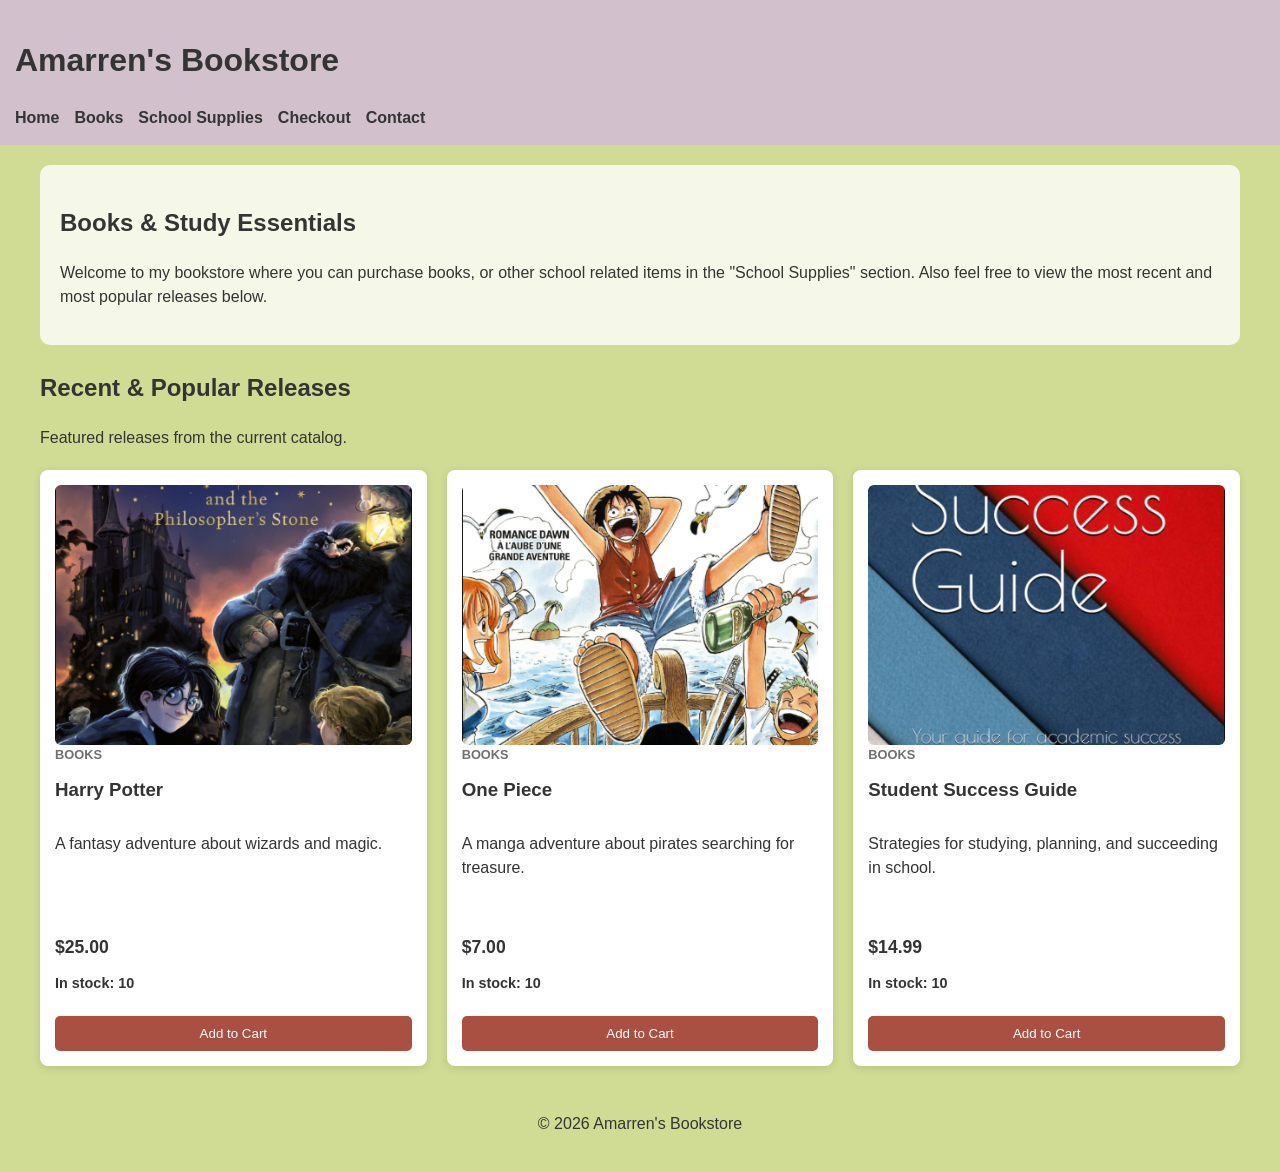
<file: index.html>
<!DOCTYPE html>
<html lang="en"><head><meta charset="UTF-8"><meta name="viewport" content="width=device-width, initial-scale=1.0"><title>Amarren's Bookstore</title><link rel="stylesheet" href="styles.css"></head>
<body><header><h1>Amarren's Bookstore</h1><nav>
<a href="index.html">Home</a><a href="search.html">Books</a><a href="other-items.html">School Supplies</a><a href="checkout.html">Checkout</a><a href="contact.html">Contact</a>
</nav></header><main>
<section class="hero"><h2>Books & Study Essentials</h2><p>Welcome to my bookstore where you can purchase books, or other school related items in the "School Supplies" section. Also feel free to view the most recent and most popular releases below. </p></section>
<section><h2>Recent &amp; Popular Releases</h2><p>Featured releases from the current catalog.</p><div class="product-grid" id="featured-products"></div></section>

</main><footer><p>&copy; 2026 Amarren's Bookstore</p></footer><script src="script.js"></script><script>document.addEventListener("DOMContentLoaded",()=>renderProducts("featured-products",[products[0],products[1],products[2]]));</script></body></html>
</file>
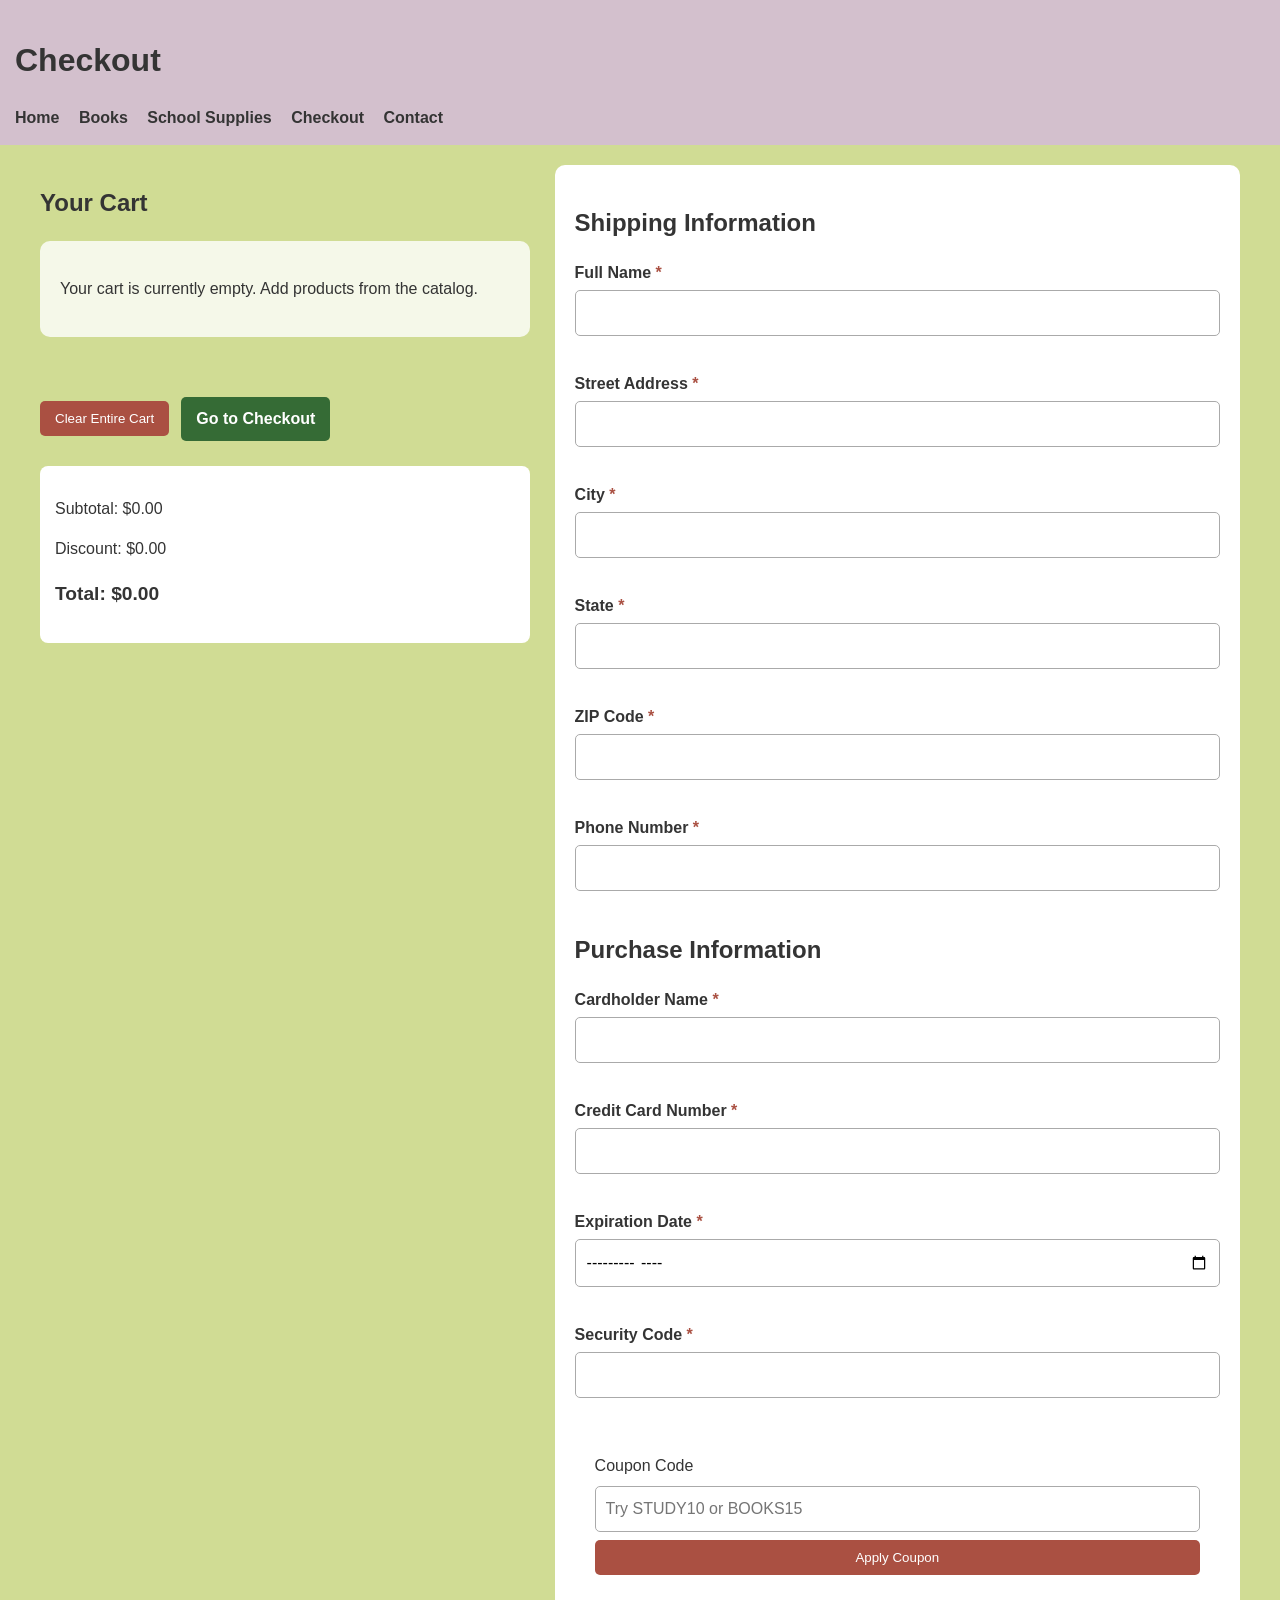
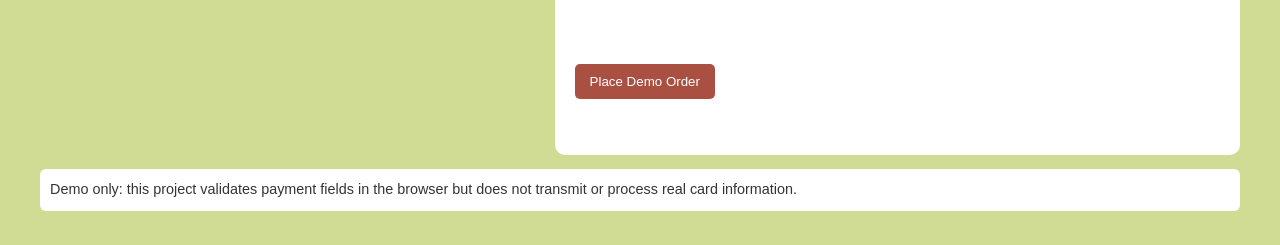
<file: checkout.html>
<!DOCTYPE html>

<html lang="en">

<head>

  <meta charset="UTF-8">

  <meta
    name="viewport"
    content="width=device-width, initial-scale=1.0"
  >

  <title>Checkout</title>

  <link
    rel="stylesheet"
    href="styles.css"
  >

</head>


<body>

<header>

  <h1>Checkout</h1>

  <nav>

    <a href="index.html">Home</a>

    <a href="search.html">Books</a>

    <a href="other-items.html">
      School Supplies
    </a>

    <a href="checkout.html">
      Checkout
    </a>

    <a href="contact.html">
      Contact
    </a>

  </nav>

</header>


<main>

  <section class="checkout-layout">


    <!-- =================================================
         SHOPPING CART
         ================================================= -->

    <div>

      <h2>Your Cart</h2>

      <div
        id="cart-items"
        class="cart-box"
      ></div>


      <!-- Messages such as stock/quantity warnings -->

      <p
        id="cart-message"
        class="form-message error-message"
        aria-live="polite"
      ></p>


      <!-- Cart controls -->

      <div class="cart-controls">

        <button
          type="button"
          id="clear-cart"
        >
          Clear Entire Cart
        </button>


        <a
          href="checkout.html"
          class="checkout-button"
        >
          Go to Checkout
        </a>

      </div>


      <!-- Order totals -->

      <div class="totals">

        <p>
          Subtotal:
          <span id="checkout-subtotal">
            $0.00
          </span>
        </p>


        <p>
          Discount:
          <span id="discount-amount">
            $0.00
          </span>
        </p>


        <p class="grand-total">

          Total:
          <span id="checkout-total">
            $0.00
          </span>

        </p>

      </div>

    </div>



    <!-- =================================================
         CHECKOUT FORM
         ================================================= -->

    <form
      id="checkout-form"
      novalidate
    >


      <!-- SHIPPING INFORMATION -->

      <h2>
        Shipping Information
      </h2>


      <div class="form-field">

        <label for="full-name">

          Full Name
          <span>*</span>

        </label>

        <input
          id="full-name"
          name="full-name"
          type="text"
          autocomplete="name"
          required
        >

        <small class="field-error"></small>

      </div>


      <div class="form-field">

        <label for="street-address">

          Street Address
          <span>*</span>

        </label>

        <input
          id="street-address"
          name="street-address"
          type="text"
          autocomplete="street-address"
          required
        >

        <small class="field-error"></small>

      </div>


      <div class="form-field">

        <label for="city">

          City
          <span>*</span>

        </label>

        <input
          id="city"
          name="city"
          type="text"
          autocomplete="address-level2"
          required
        >

        <small class="field-error"></small>

      </div>


      <div class="form-field">

        <label for="state">

          State
          <span>*</span>

        </label>

        <input
          id="state"
          name="state"
          type="text"
          autocomplete="address-level1"
          required
        >

        <small class="field-error"></small>

      </div>


      <div class="form-field">

        <label for="zip-code">

          ZIP Code
          <span>*</span>

        </label>

        <input
          id="zip-code"
          name="zip-code"
          type="text"
          autocomplete="postal-code"
          required
        >

        <small class="field-error"></small>

      </div>


      <div class="form-field">

        <label for="phone">

          Phone Number
          <span>*</span>

        </label>

        <input
          id="phone"
          name="phone"
          type="tel"
          autocomplete="tel"
          required
        >

        <small class="field-error"></small>

      </div>



      <!-- PURCHASE INFORMATION -->

      <h2>
        Purchase Information
      </h2>


      <div class="form-field">

        <label for="cardholder-name">

          Cardholder Name
          <span>*</span>

        </label>

        <input
          id="cardholder-name"
          name="cardholder-name"
          type="text"
          autocomplete="cc-name"
          required
        >

        <small class="field-error"></small>

      </div>


      <div class="form-field">

        <label for="card-number">

          Credit Card Number
          <span>*</span>

        </label>

        <input
          id="card-number"
          name="card-number"
          type="text"
          inputmode="numeric"
          autocomplete="cc-number"
          required
        >

        <small class="field-error"></small>

      </div>


      <div class="form-field">

        <label for="expiration">

          Expiration Date
          <span>*</span>

        </label>

        <input
          id="expiration"
          name="expiration"
          type="month"
          autocomplete="cc-exp"
          required
        >

        <small class="field-error"></small>

      </div>


      <div class="form-field">

        <label for="security-code">

          Security Code
          <span>*</span>

        </label>

        <input
          id="security-code"
          name="security-code"
          type="password"
          inputmode="numeric"
          maxlength="4"
          autocomplete="cc-csc"
          required
        >

        <small class="field-error"></small>

      </div>



      <!-- COUPON -->

      <div class="coupon-box">

        <label for="coupon-code">
          Coupon Code
        </label>

        <input
          id="coupon-code"
          type="text"
          placeholder="Try STUDY10 or BOOKS15"
        >

        <button
          type="button"
          id="apply-coupon"
        >
          Apply Coupon
        </button>

        <p
          id="coupon-message"
          class="form-message"
        ></p>

      </div>



      <!-- PLACE ORDER -->

      <button type="submit">

        Place Demo Order

      </button>


      <!-- ORDER CONFIRMATION -->

      <p
        id="checkout-message"
        class="form-message"
        aria-live="polite"
      ></p>


    </form>

  </section>


  <p class="demo-note">

    Demo only: this project validates payment fields
    in the browser but does not transmit or process
    real card information.

  </p>

</main>


<script src="script.js"></script>

</body>

</html>
</file>
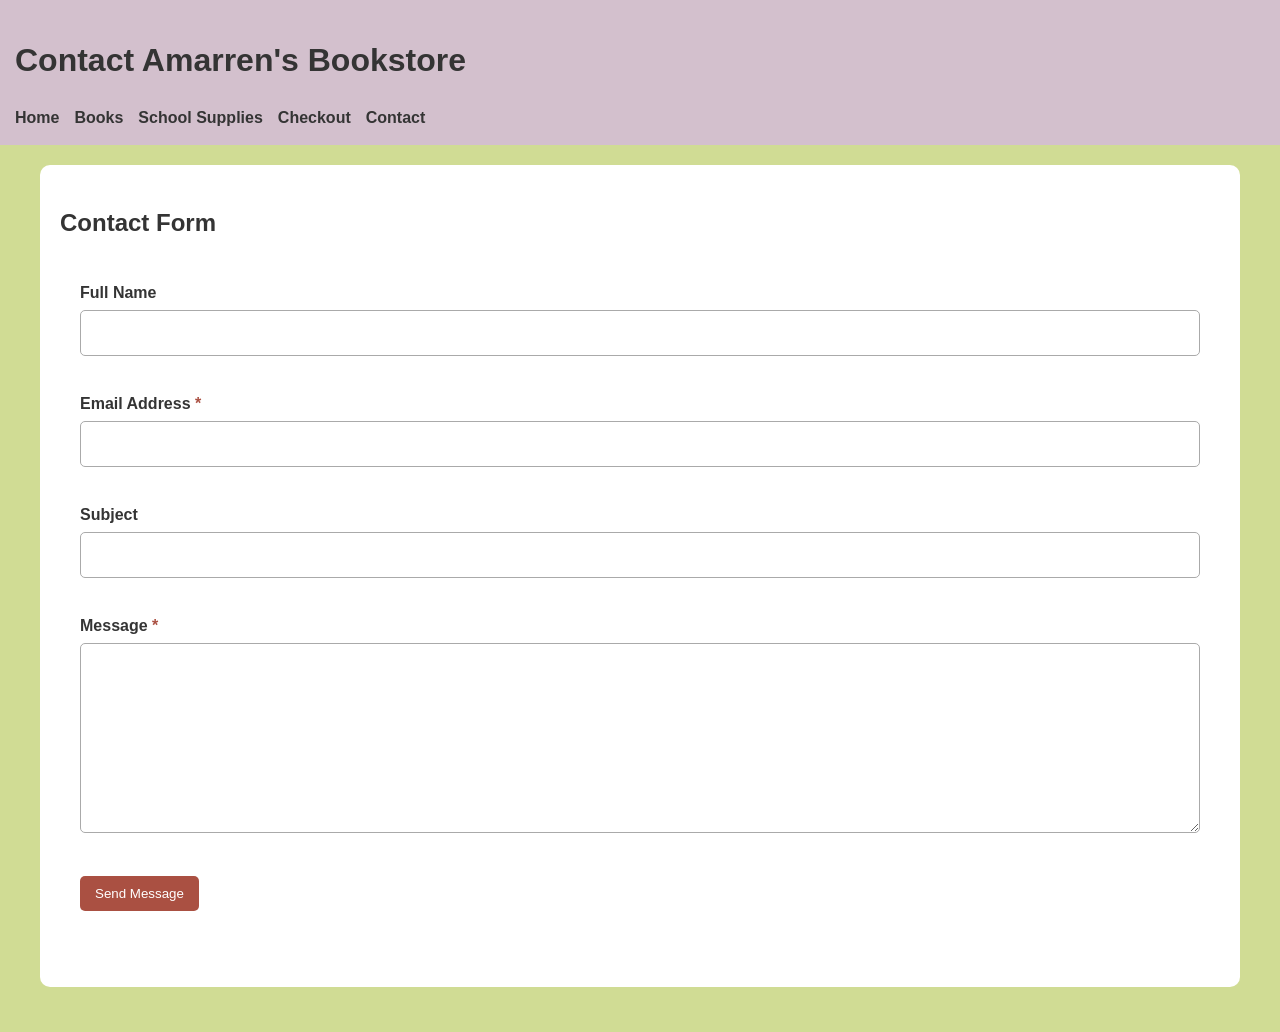
<file: contact.html>
<!DOCTYPE html><html lang="en"><head><meta charset="UTF-8"><meta name="viewport" content="width=device-width, initial-scale=1.0"><title>Contact Amarren's Bookstore</title><link rel="stylesheet" href="styles.css"></head><body><header><h1>Contact Amarren's Bookstore</h1><nav>
<a href="index.html">Home</a><a href="search.html">Books</a><a href="other-items.html">School Supplies</a><a href="checkout.html">Checkout</a><a href="contact.html">Contact</a>
</nav></header><main><section class="form-card"><h2>Contact Form</h2><form id="contact-form" novalidate><div class="form-field"><label for="contact-name">Full Name</label><input id="contact-name" type="text"><small class="field-error"></small></div><div class="form-field"><label for="email">Email Address <span>*</span></label><input id="email" type="email" required><small class="field-error"></small></div><div class="form-field"><label for="subject">Subject</label><input id="subject" type="text"><small class="field-error"></small></div><div class="form-field"><label for="message">Message <span>*</span></label><textarea id="message" rows="7" required></textarea><small class="field-error"></small></div><button type="submit">Send Message</button><p id="contact-message" class="form-message"></p></form></section></main><script src="script.js"></script></body></html>
</file>
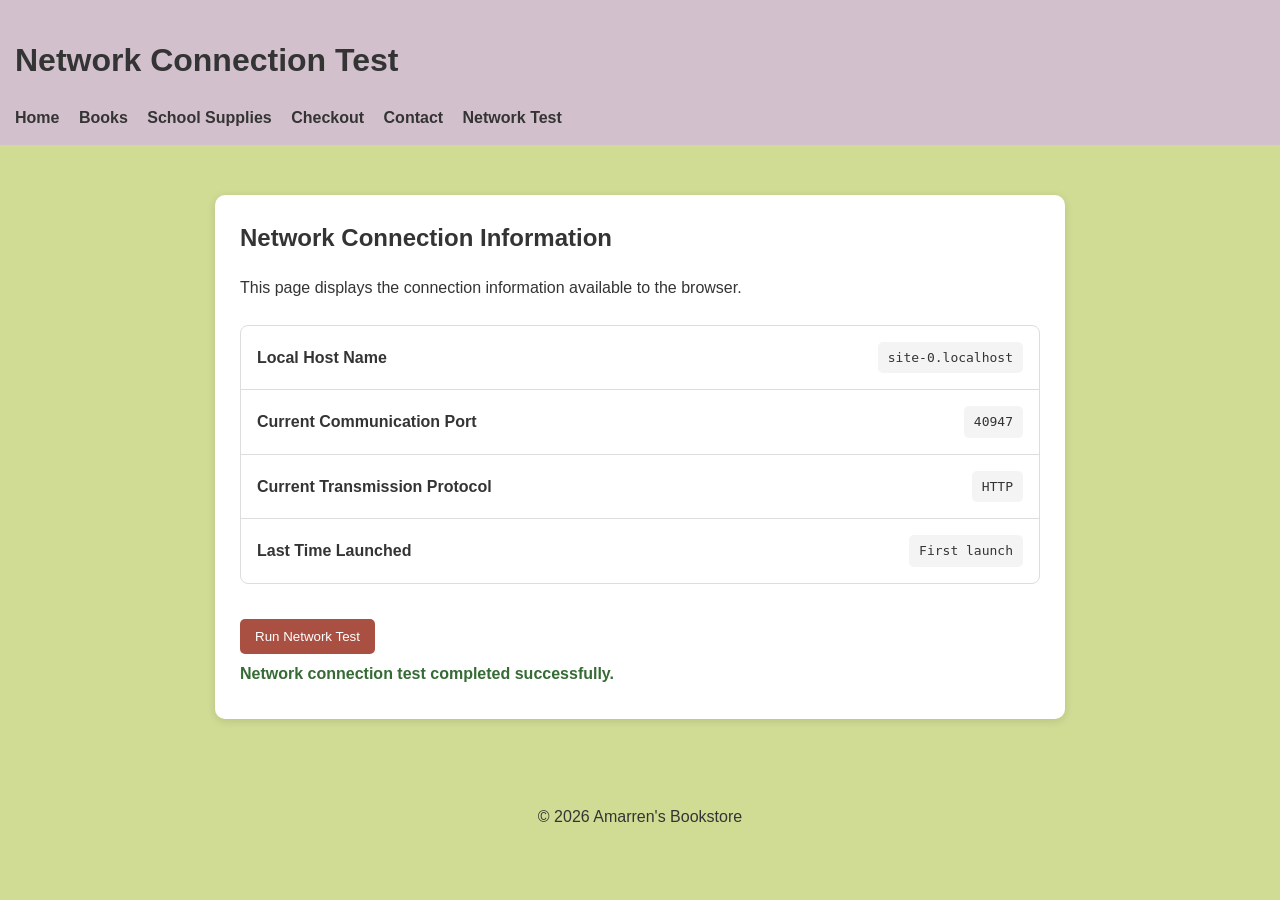
<file: network-test.html>
<!DOCTYPE html>
<html lang="en">

<head>
    <meta charset="UTF-8">
    <meta name="viewport" content="width=device-width, initial-scale=1.0">

    <title>Network Connection Test</title>

    <link rel="stylesheet" href="styles.css">
</head>

<body>

<header>

    <h1>Network Connection Test</h1>

    <nav>
        <a href="index.html">Home</a>
        <a href="search.html">Books</a>
        <a href="other-items.html">School Supplies</a>
        <a href="checkout.html">Checkout</a>
        <a href="contact.html">Contact</a>
        <a href="network-test.html">Network Test</a>
    </nav>

</header>


<main>

    <section class="network-test-card">

        <h2>Network Connection Information</h2>

        <p>
            This page displays the connection information available
            to the browser.
        </p>


        <div class="network-information">

            <div class="network-row">

                <strong>Local Host Name</strong>

                <span id="host-name">
                    Detecting...
                </span>

            </div>


            <div class="network-row">

                <strong>Current Communication Port</strong>

                <span id="communication-port">
                    Detecting...
                </span>

            </div>


            <div class="network-row">

                <strong>Current Transmission Protocol</strong>

                <span id="transmission-protocol">
                    Detecting...
                </span>

            </div>


            <div class="network-row">

                <strong>Last Time Launched</strong>

                <span id="last-launched">
                    Detecting...
                </span>

            </div>

        </div>


        <button
            type="button"
            id="run-network-test"
        >
            Run Network Test
        </button>


        <p
            id="network-test-message"
            class="form-message"
            aria-live="polite"
        ></p>

    </section>

</main>


<footer>

    <p>&copy; 2026 Amarren's Bookstore</p>

</footer>


<script src="script.js"></script>

</body>

</html>
</file>
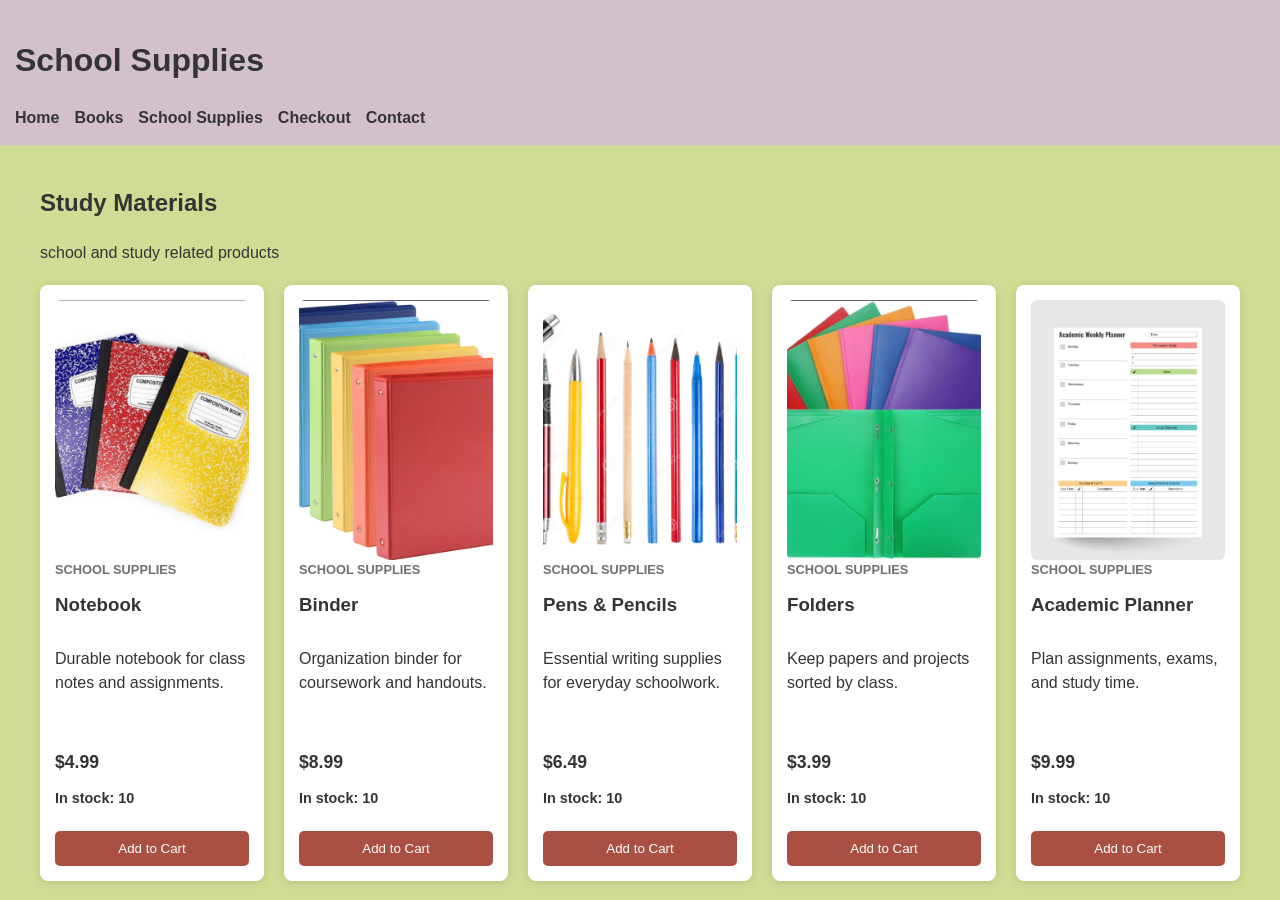
<file: other-items.html>
<!DOCTYPE html><html lang="en"><head><meta charset="UTF-8"><meta name="viewport" content="width=device-width, initial-scale=1.0"><title>School Supplies</title><link rel="stylesheet" href="styles.css"></head><body><header><h1>School Supplies</h1><nav>
<a href="index.html">Home</a><a href="search.html">Books</a><a href="other-items.html">School Supplies</a><a href="checkout.html">Checkout</a><a href="contact.html">Contact</a>
</nav></header><main><h2>Study Materials</h2><p>school and study related products </p><div class="product-grid" id="supply-products"></div></main><script src="script.js"></script></body></html>
</file>
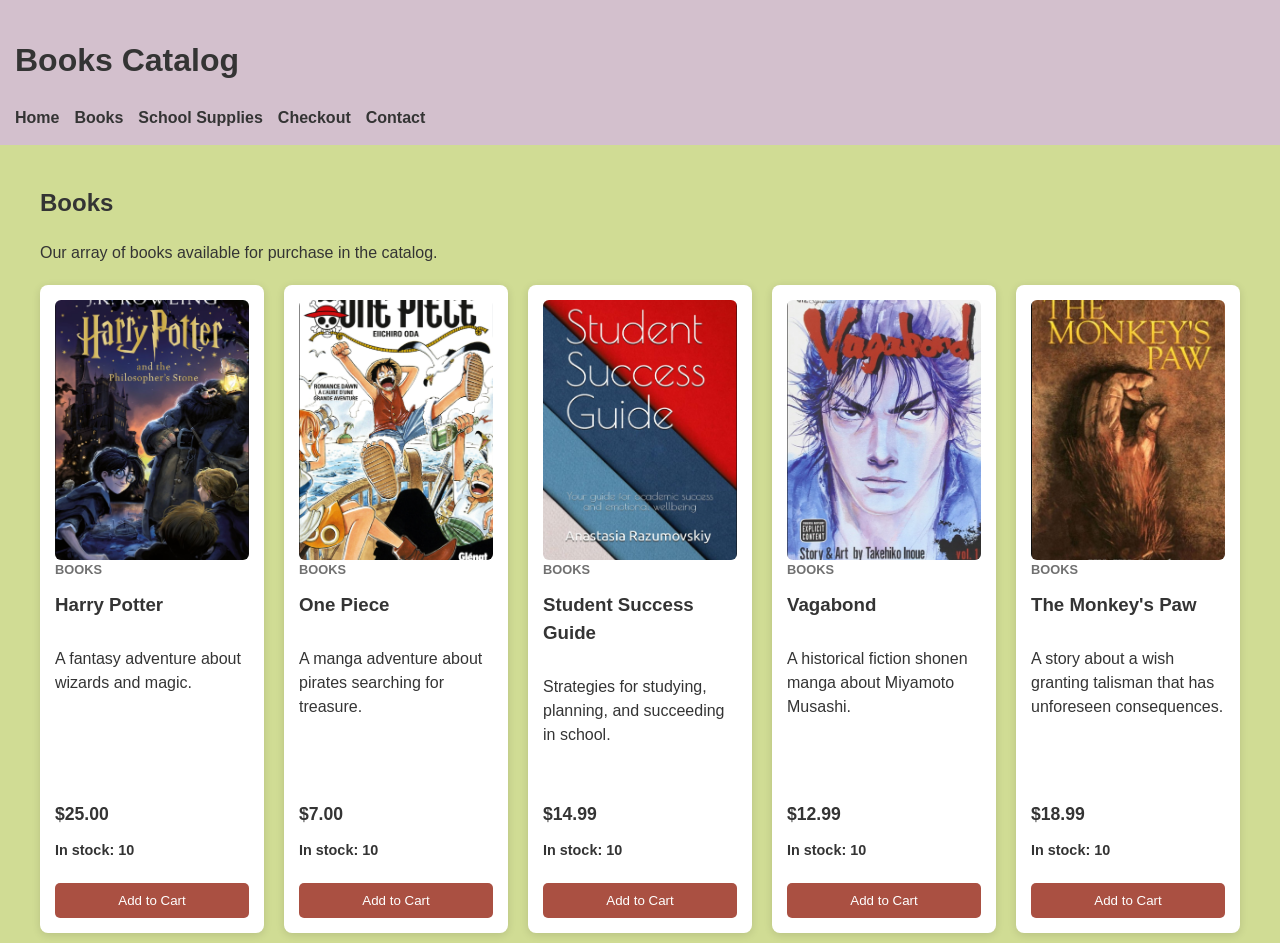
<file: search.html>
<!DOCTYPE html><html lang="en"><head><meta charset="UTF-8"><meta name="viewport" content="width=device-width, initial-scale=1.0"><title>Books Catalog</title><link rel="stylesheet" href="styles.css"></head><body><header><h1>Books Catalog</h1><nav>
<a href="index.html">Home</a><a href="search.html">Books</a><a href="other-items.html">School Supplies</a><a href="checkout.html">Checkout</a><a href="contact.html">Contact</a>
</nav></header><main><h2>Books</h2><p>Our array of books available for purchase in the catalog.</p><div class="product-grid" id="book-products"></div></main><script src="script.js"></script></body></html>
</file>
<file: styles.css>
/* =========================================================
   GENERAL PAGE STYLING
   ========================================================= */

body {
  font-family: Arial, sans-serif;
  background: #D0DC94;
  color: #343434;
  margin: 0;
  line-height: 1.5;
}


header {
  background: #D3C0CD;
  padding: 15px;
}


nav a {
  margin-right: 15px;
  color: #343434;
  text-decoration: none;
  font-weight: bold;
}


nav a:hover {
  text-decoration: underline;
}


main {
  padding: 20px;
  max-width: 1200px;
  margin: auto;
}


h1,
h2,
h3 {
  color: #343434;
}


button {
  background: #AA5042;
  color: white;
  border: none;
  padding: 10px 15px;
  border-radius: 5px;
  cursor: pointer;
}


button:hover {
  opacity: 0.9;
}


/* =========================================================
   HERO / GENERAL CONTENT
   ========================================================= */

.hero,
.roadmap,
.form-card,
.cart-box,
.coupon-box {
  background: rgba(255, 255, 255, 0.8);
  padding: 20px;
  border-radius: 10px;
  margin-bottom: 25px;
}


/* =========================================================
   PRODUCT GRID
   ========================================================= */

.product-grid {
  display: grid;

  grid-template-columns:
    repeat(
      auto-fit,
      minmax(220px, 1fr)
    );

  gap: 20px;

  margin: 20px 0;
}


.product {
  display: flex;

  flex-direction: column;

  margin: 0;

  padding: 15px;

  background: white;

  border-radius: 8px;

  box-shadow:
    0 2px 8px rgba(0, 0, 0, 0.12);

  min-height: 100%;
}


.product img {
  width: 100%;

  height: 260px;

  object-fit: cover;

  border-radius: 6px;
}


.product-info {
  display: flex;

  flex-direction: column;

  gap: 8px;

  flex: 1;
}


.product h3 {
  margin: 4px 0;
}


.product strong {
  font-size: 1.1rem;

  margin-top: auto;
}


.category {
  font-size: 0.8rem;

  font-weight: bold;

  text-transform: uppercase;

  opacity: 0.7;
}


/* =========================================================
   INVENTORY / PRODUCT BUTTONS
   ========================================================= */

.add-cart {
  margin-top: 8px;
}


.add-cart:disabled {
  background: #777;

  cursor: not-allowed;

  opacity: 0.8;
}


.add-cart.just-added {
  background: #356b35;

  transform: scale(1.03);

  transition:
    background 0.2s,
    transform 0.2s;
}


.stock-count {
  margin: 5px 0;

  font-size: 0.9rem;

  font-weight: bold;
}


/* =========================================================
   CHECKOUT LAYOUT
   ========================================================= */

.checkout-layout {
  display: grid;

  grid-template-columns:
    minmax(280px, 1fr)
    minmax(320px, 1.4fr);

  gap: 25px;

  align-items: start;
}


/* =========================================================
   SHOPPING CART
   ========================================================= */

.cart-row {
  display: flex;

  justify-content: space-between;

  align-items: center;

  flex-wrap: wrap;

  gap: 15px;

  padding: 15px 0;

  border-bottom: 1px solid #ddd;
}


.cart-item-details {
  display: flex;

  flex-wrap: wrap;

  align-items: center;

  gap: 10px;

  flex: 1;

  min-width: 180px;
}


.cart-item-details p {
  margin: 0;
}


.cart-item-actions {
  display: flex;

  flex-wrap: wrap;

  align-items: center;

  gap: 10px;
}


.cart-quantity {
  width: 70px;

  padding: 7px;

  border: 1px solid #aaa;

  border-radius: 5px;

  font-size: 1rem;
}


.remove-cart {
  padding: 5px 8px;

  margin-left: 5px;

  font-size: 0.8rem;
}


/* =========================================================
   CART CONTROLS
   ========================================================= */

.cart-controls {
  display: flex;

  flex-wrap: wrap;

  gap: 12px;

  align-items: center;

  margin: 15px 0 25px;
}


.checkout-button {
  display: inline-block;

  background: #356b35;

  color: white;

  padding: 10px 15px;

  border-radius: 5px;

  text-decoration: none;

  font-weight: bold;
}


.checkout-button:hover {
  opacity: 0.9;

  text-decoration: underline;
}


/* =========================================================
   CART TOTALS
   ========================================================= */

.totals {
  background: white;

  padding: 15px;

  border-radius: 8px;

  margin: 15px 0;
}


.grand-total {
  font-size: 1.2rem;

  font-weight: bold;
}


/* =========================================================
   FORMS
   ========================================================= */

.form-card,
form {
  background: white;

  padding: 20px;

  border-radius: 10px;
}


.form-field {
  margin-bottom: 15px;
}


.form-field label {
  display: block;

  font-weight: bold;

  margin-bottom: 5px;
}


.form-field label span {
  color: #AA5042;
}


.form-field input,
.form-field textarea,
.coupon-box input {
  width: 100%;

  box-sizing: border-box;

  padding: 10px;

  border: 1px solid #aaa;

  border-radius: 5px;

  font: inherit;
}


.form-field input:focus,
.form-field textarea:focus,
.coupon-box input:focus {
  outline: 2px solid #AA5042;
}


/* =========================================================
   FORM VALIDATION
   ========================================================= */

.form-field input.invalid,
.form-field textarea.invalid {
  border: 2px solid #AA5042;

  background: #fff2f0;
}


.field-error {
  display: block;

  color: #AA5042;

  min-height: 18px;

  margin-top: 3px;
}


.form-message {
  margin: 8px 0;

  min-height: 20px;
}


.error-message {
  color: #AA5042;

  font-weight: bold;
}


.success-message {
  color: #356b35;

  font-weight: bold;
}


/* =========================================================
   COUPON BOX
   ========================================================= */

.coupon-box {
  display: flex;

  flex-direction: column;

  gap: 8px;
}


/* =========================================================
   DEMO PAYMENT MESSAGE
   ========================================================= */

.demo-note {
  font-size: 0.9rem;

  background: #fff;

  padding: 10px;

  border-radius: 6px;
}


/* =========================================================
   FOOTER
   ========================================================= */

footer {
  padding: 20px;

  text-align: center;
}


/* =========================================================
   MOBILE / RESPONSIVE DESIGN
   ========================================================= */

@media (max-width: 700px) {

  nav a {
    display: inline-block;

    margin-bottom: 8px;
  }


  .checkout-layout {
    grid-template-columns: 1fr;
  }


  .product img {
    height: 220px;
  }

}


@media (max-width: 600px) {

  .cart-row {
    align-items: flex-start;

    flex-direction: column;
  }


  .cart-item-actions {
    width: 100%;

    justify-content: space-between;
  }


  .cart-controls > * {
    max-width: 100%;
  }

}
/* =========================================================
   NETWORK CONNECTION TEST PAGE
   ========================================================= */

.network-test-card {

    background: white;

    padding: 25px;

    border-radius: 10px;

    box-shadow:
        0 2px 8px rgba(0, 0, 0, 0.12);

    max-width: 800px;

    margin: 30px auto;

}


.network-test-card h2 {

    margin-top: 0;

}


.network-information {

    margin: 25px 0;

    border: 1px solid #ddd;

    border-radius: 8px;

    overflow: hidden;

}


.network-row {

    display: flex;

    justify-content: space-between;

    align-items: center;

    gap: 20px;

    padding: 16px;

    border-bottom: 1px solid #ddd;

}


.network-row:last-child {

    border-bottom: none;

}


.network-row strong {

    font-size: 1rem;

}


.network-row span {

    font-family: monospace;

    background: #f4f4f4;

    padding: 6px 10px;

    border-radius: 5px;

    text-align: right;

}


#run-network-test {

    margin-top: 10px;

}


/* =========================================================
   NETWORK TEST MOBILE DESIGN
   ========================================================= */

@media (max-width: 600px) {

    .network-test-card {

        padding: 18px;

        margin: 20px 0;

    }


    .network-row {

        flex-direction: column;

        align-items: flex-start;

        gap: 8px;

    }


    .network-row span {

        width: 100%;

        box-sizing: border-box;

        text-align: left;

    }

}
</file>
